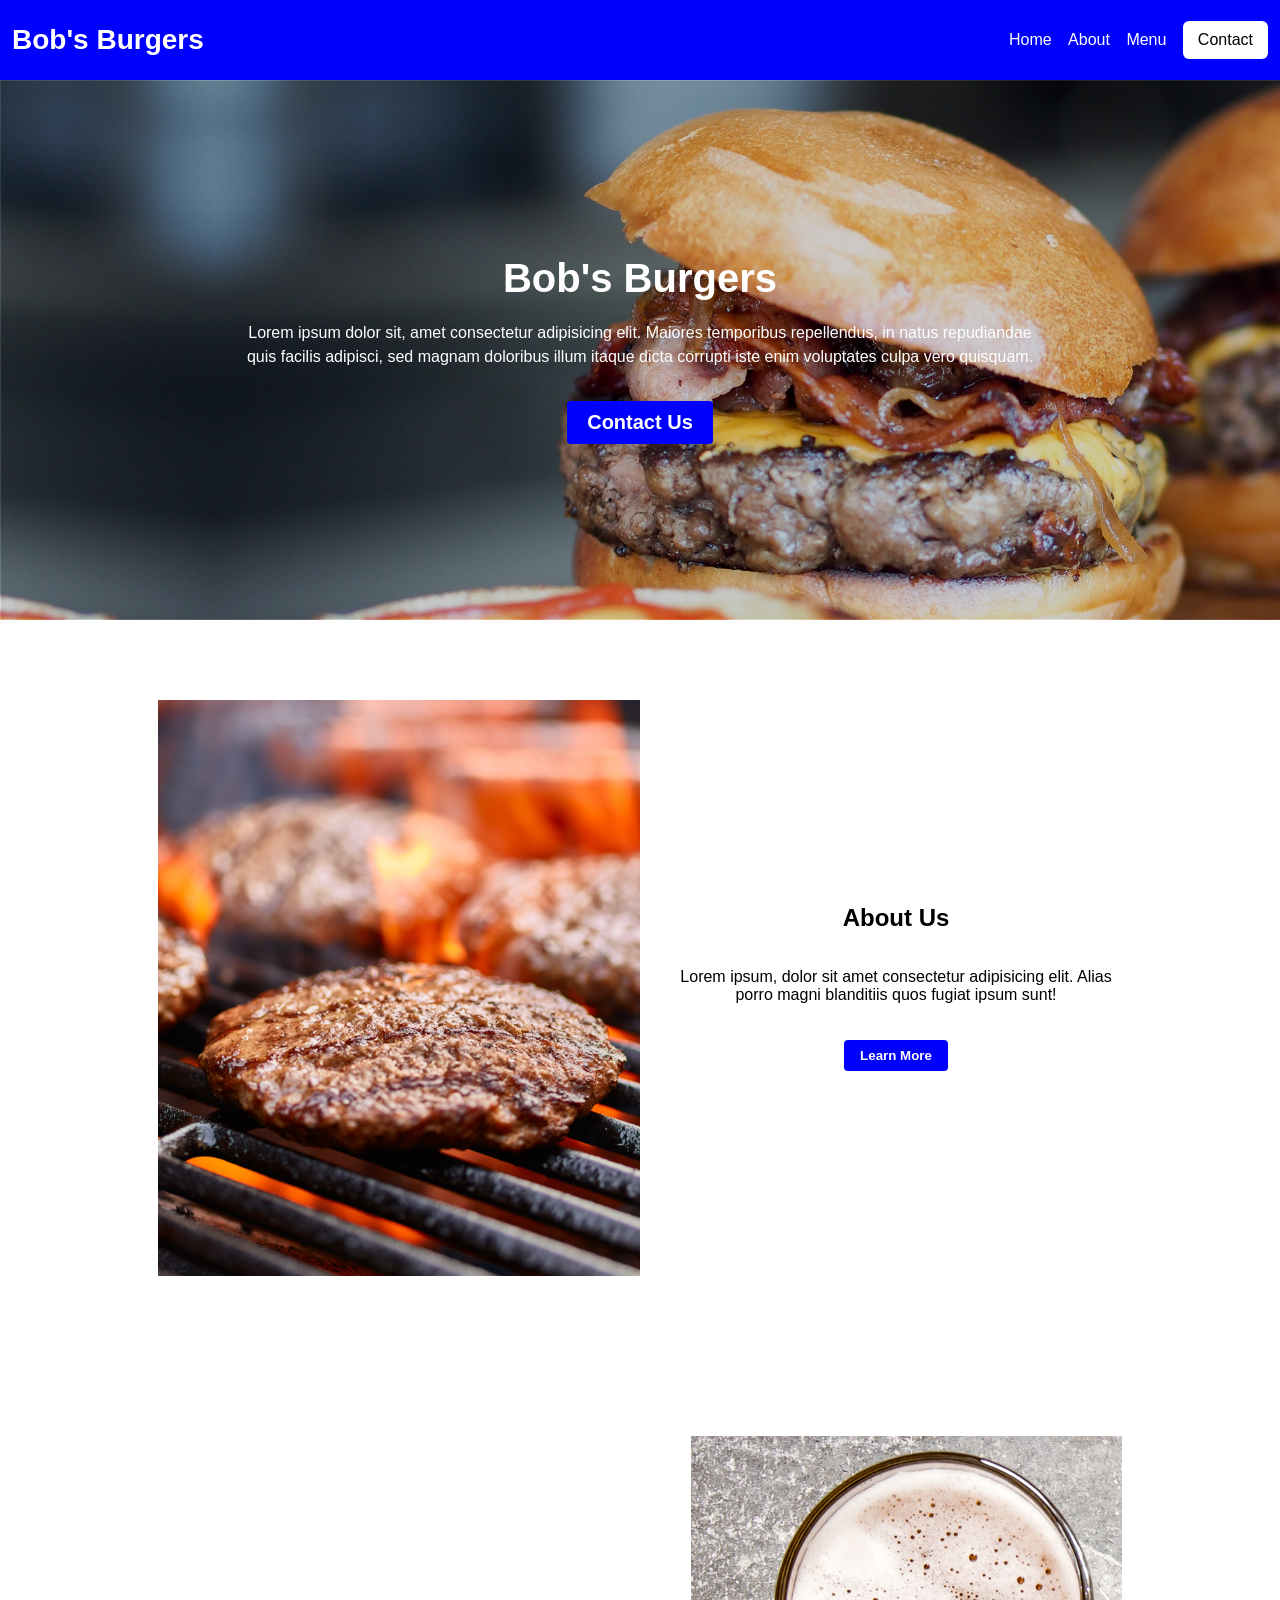
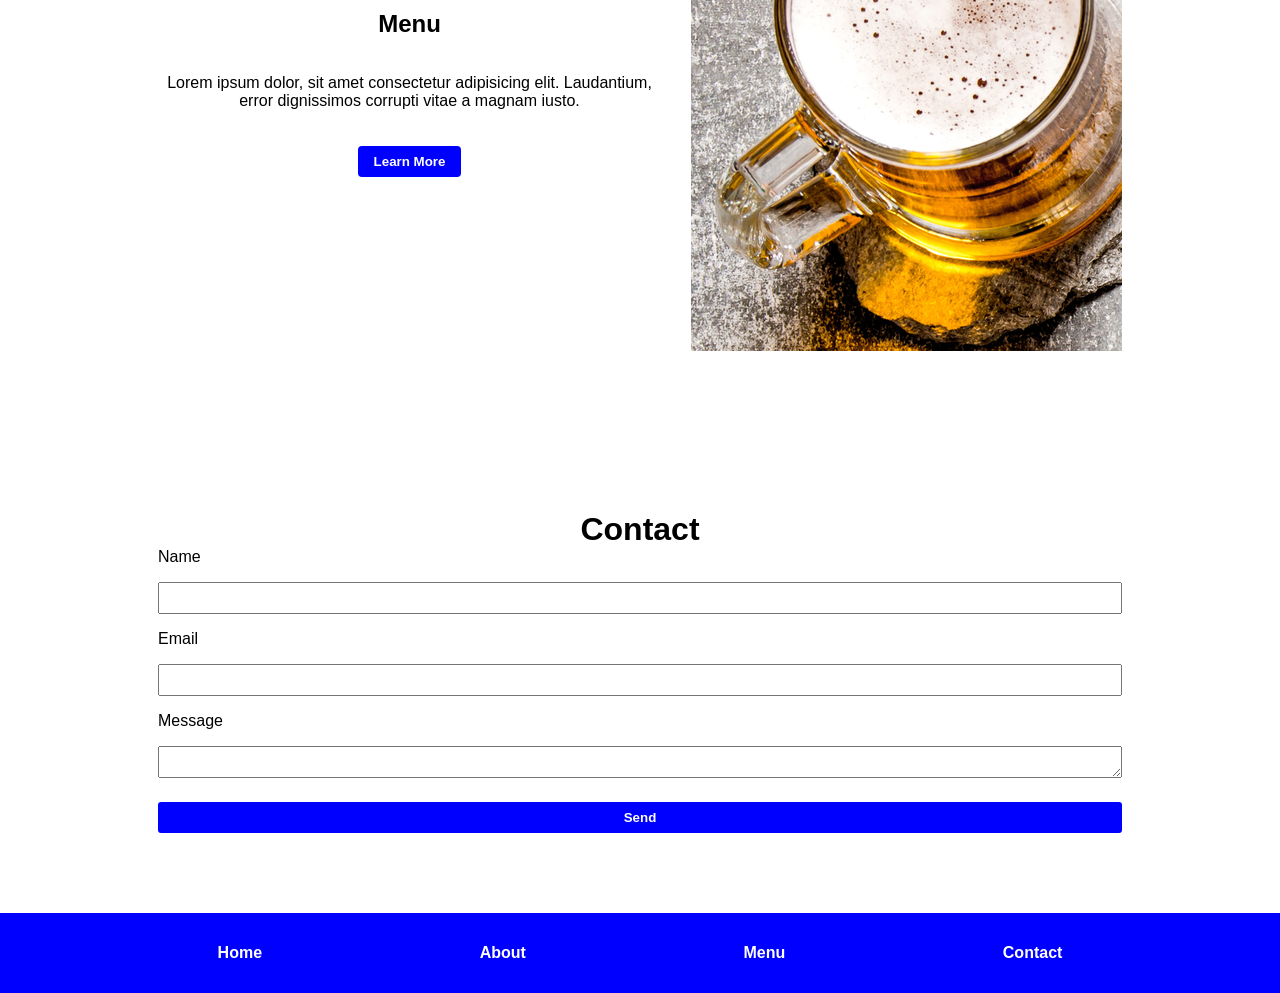
<file: index.html>
<!doctype html>
<html lang="en">
  <head>
    <meta charset="UTF-8" />
    <meta name="viewport" content="width=device-width, initial-scale=1.0" />
    <title>Bob's Burgers</title>
    <link rel="stylesheet" href="style.css">
    <link rel="shortcut icon" href="OIP.webp" type="image/x-icon">
  </head>
  <body>
    <!-- Navigation -->
    <nav>
      <span class="nav__logo"> Bob's Burgers </span>
      <div>
        <a class="nav__link" href="#home">Home</a>
        <a class="nav__link" href="#about">About</a>
        <a class="nav__link" href="#menu">Menu</a>
        <a href="#contact"
          ><button class="nav__link__button">Contact</button></a
        >
      </div>
    </nav>

    <!-- Header -->

    <header id="home">
      <h1 class="home__title">Bob's Burgers</h1>
      <p class="home__paragraph">
        Lorem ipsum dolor sit, amet consectetur adipisicing elit. Maiores
        temporibus repellendus, in natus repudiandae quis facilis adipisci, sed
        magnam doloribus illum itaque dicta corrupti iste enim voluptates culpa
        vero quisquam.
      </p>
      <button class="home__button">Contact Us</button>
    </header>

    <!-- About -->

    <main>
      <section id="about">
        <img src="assests/about-image.png" alt="" class="about__image" />
        <div class="about__text">
          <h2 class="about__text__title">About Us</h2>
          <p class="about__text__paragraph">
            Lorem ipsum, dolor sit amet consectetur adipisicing elit. Alias
            porro magni blanditiis quos fugiat ipsum sunt!
          </p>
          <button class="about__text__button">Learn More</button>
        </div>
      </section>

      <!-- Menu -->
      <section id="menu">
        <div class="menu__text">
          <h2 class="menu__text__title">Menu</h2>
          <p class="menu__text__paragraph">
            Lorem ipsum dolor, sit amet consectetur adipisicing elit.
            Laudantium, error dignissimos corrupti vitae a magnam iusto.
          </p>
          <button class="menu__text__button">Learn More</button>
        </div>
        <img src="assests/menu-image.png" alt="" class="menu__image">
      </section>



      <!-- Contact -->
       <section id="contact">
        <h2 class="contact__title">Contact</h2>
        <form class="contact__form">
            <label>Name</label>
            <input type="text" class="contact__form__input">
            <label>Email</label>
            <input type="text" class="contact__form__input">
            <label>Message</label>
            <textarea class="contact__form__textarea"></textarea>
            <button class="contact__form__button">Send</button>
            
        </form>
       </section>
    </main>
  </body>



  <!-- footer -->
   <footer>
    <a class="footer__link" href="#home">Home</a>
    <a class="footer__link" href="#about">About</a>
    <a class="footer__link" href="#menu">Menu</a>
    <a class="footer__link" href="#contact">Contact</a>
   </footer>
</html>
</file>
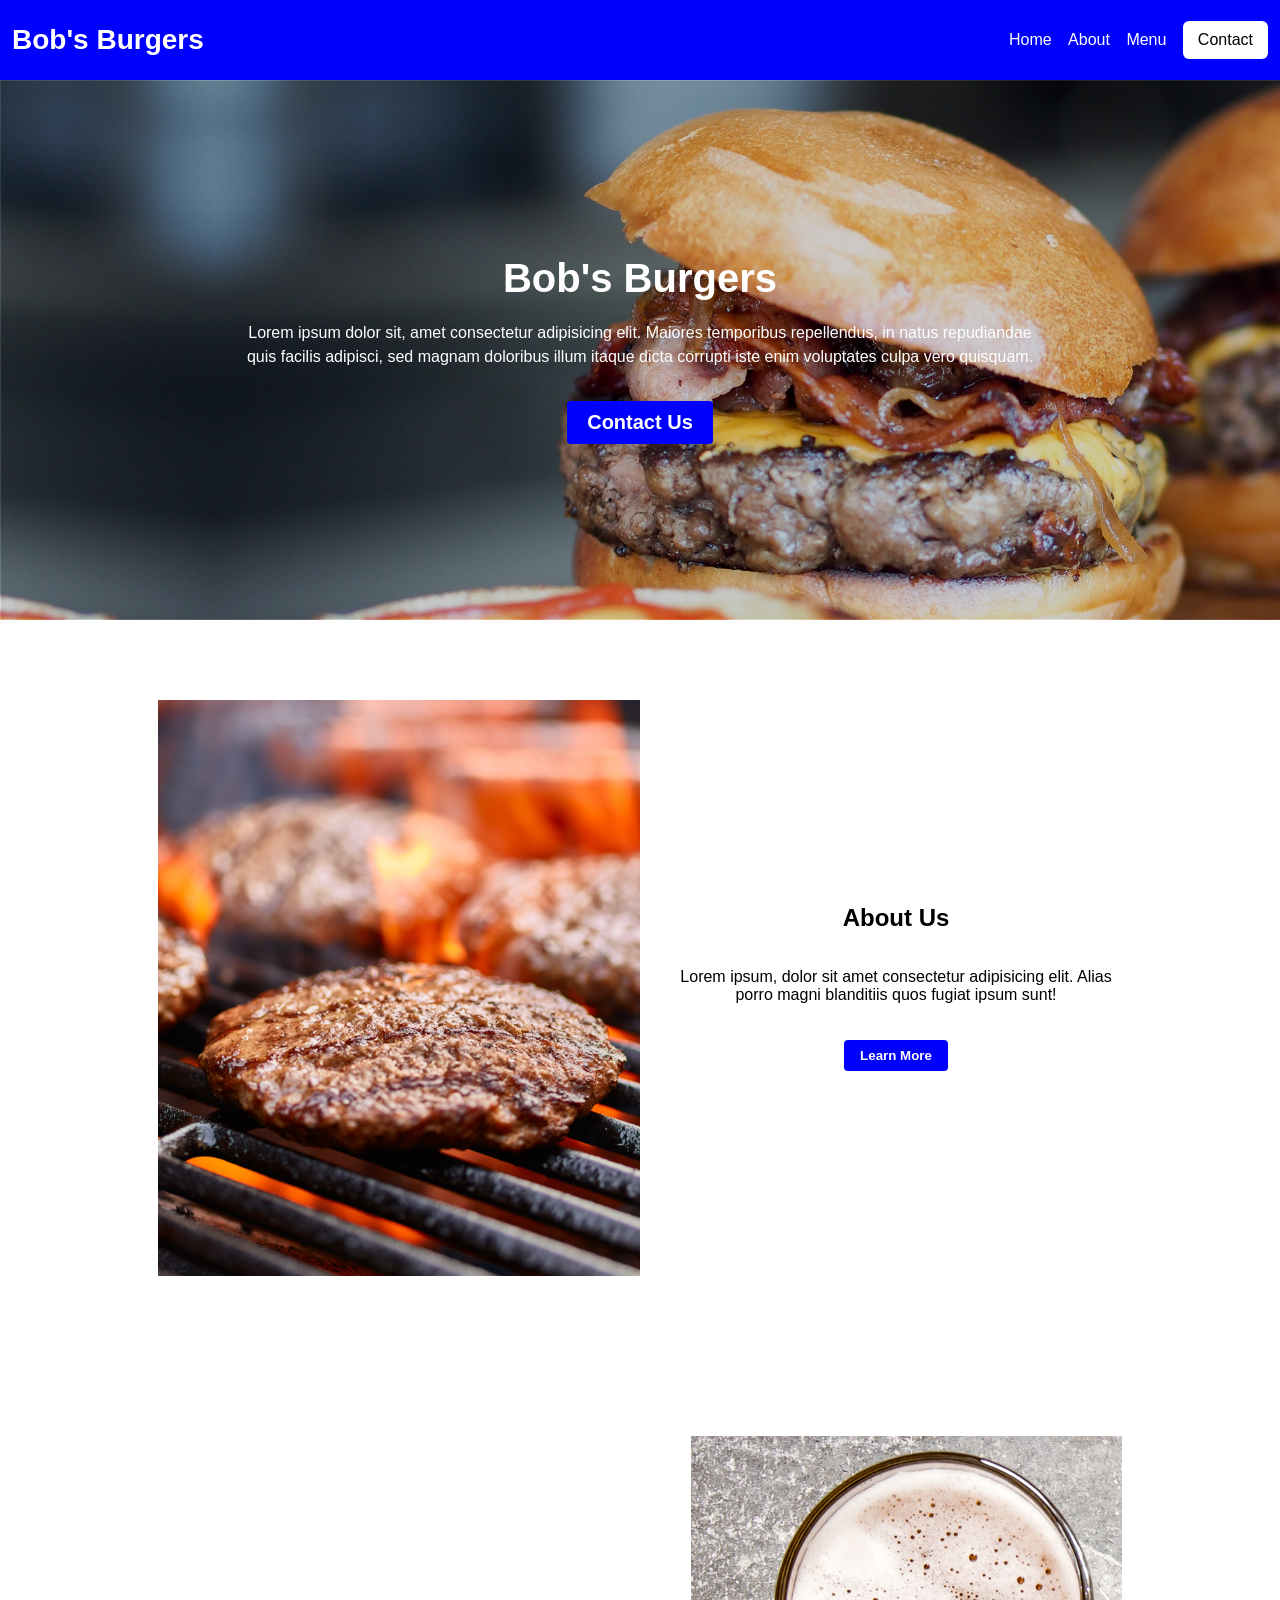
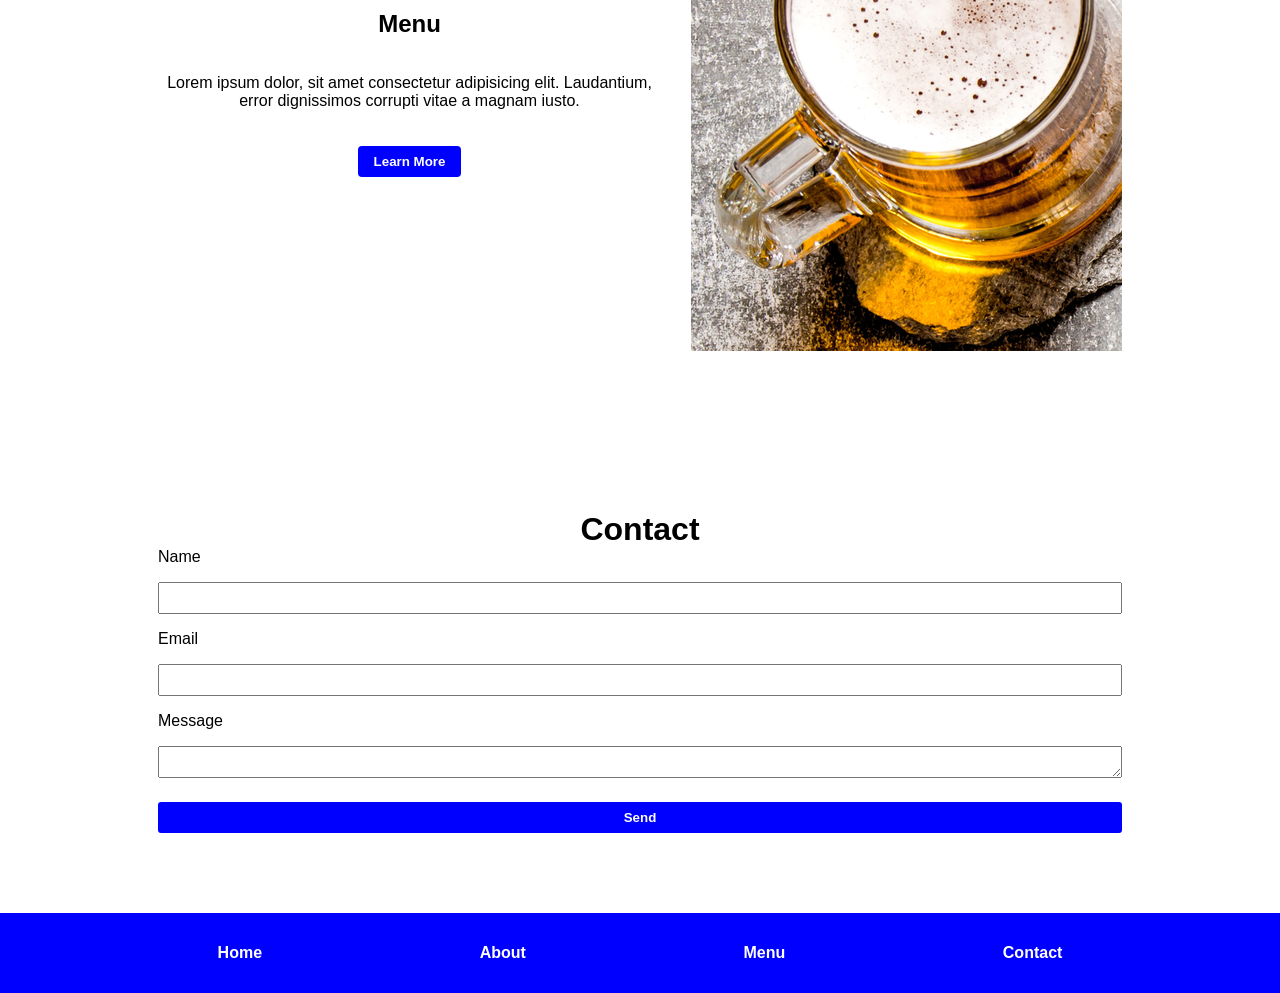
<file: restaurant 2.0/index.html>
<!doctype html>
<html lang="en">
  <head>
    <meta charset="UTF-8" />
    <meta name="viewport" content="width=device-width, initial-scale=1.0" />
    <title>Bob's Burgers</title>
    <link rel="stylesheet" href="style.css" />
    <link rel="shortcut icon" href="OIP.webp" type="image/x-icon" />
  </head>
  <body>
    <!-- Navigation -->
    <nav>
      <span class="nav__logo"> Bob's Burgers </span>
      <div>
        <a class="nav__link" href="#home">Home</a>
        <a class="nav__link" href="#about">About</a>
        <a class="nav__link" href="#menu">Menu</a>
        <a href="#contact"
          ><button class="nav__link__button">Contact</button></a
        >
      </div>
    </nav>

    <!-- Header -->

    <header id="home">
      <h1 class="home__title">Bob's Burgers</h1>
      <p class="home__paragraph">
        Lorem ipsum dolor sit, amet consectetur adipisicing elit. Maiores
        temporibus repellendus, in natus repudiandae quis facilis adipisci, sed
        magnam doloribus illum itaque dicta corrupti iste enim voluptates culpa
        vero quisquam.
      </p>
      <button class="home__button">Contact Us</button>
    </header>

    <!-- About -->

    <main>
      <section id="about">
        <img src="assests/about-image.png" alt="" class="about__image" />
        <div class="about__text">
          <h2 class="about__text__title">About Us</h2>
          <p class="about__text__paragraph">
            Lorem ipsum, dolor sit amet consectetur adipisicing elit. Alias
            porro magni blanditiis quos fugiat ipsum sunt!
          </p>
          <button class="about__text__button">Learn More</button>
        </div>
      </section>

      <!-- Menu -->
      <section id="menu">
        <div class="menu__text">
          <h2 class="menu__text__title">Menu</h2>
          <p class="menu__text__paragraph">
            Lorem ipsum dolor, sit amet consectetur adipisicing elit.
            Laudantium, error dignissimos corrupti vitae a magnam iusto.
          </p>
          <button class="menu__text__button">Learn More</button>
        </div>
        <img src="assests/menu-image.png" alt="" class="menu__image" />
      </section>

      <!-- Contact -->
      <section id="contact">
        <h2 class="contact__title">Contact</h2>
        <form class="contact__form">
          <label>Name</label>
          <input type="text" class="contact__form__input" />
          <label>Email</label>
          <input type="text" class="contact__form__input" />
          <label>Message</label>
          <textarea class="contact__form__textarea"></textarea>
          <button class="contact__form__button">Send</button>
        </form>
      </section>
    </main>
  </body>

  <!-- footer -->
  <footer>
    <a class="footer__link" href="#home">Home</a>
    <a class="footer__link" href="#about">About</a>
    <a class="footer__link" href="#menu">Menu</a>
    <a class="footer__link" href="#contact">Contact</a>
  </footer>
</html>
</file>
<file: style.css>
@import url("https://fonts.googleapis.com/css2?family=Playwrite+IE:wght@100..400&display=swap");

* {
  padding: 0;
  margin: 0;
  box-sizing: border-box;
  font-family: sans-serif;
}

/* Global Styles */

html {
  scroll-behavior: smooth;
}

a {
  text-decoration: none;
}

section {
  max-width: 1024px;
  padding: 80px 0;
  margin: 0 auto;
}

/* Nav */

nav {
  width: 100%;
  background-color: blue;
  height: 80px;
  display: flex;
  justify-content: space-between;
  padding: 0 12px;
  align-items: center;
}

.nav__logo {
  font-size: 28px;
  font-weight: 600;
  color: white;
}

.nav__link {
  color: white;
  margin-left: 12px;
  font-size: 16px;
  font-weight: 400;
}

.nav__link__button {
  margin-left: 12px;
  padding: 10px 15px;
  font-size: 16px;
  font-weight: 400;
  background-color: white;
  border: none;
  border-radius: 6px;
}

#home {
  display: flex;
  flex-direction: column;
  justify-content: center;
  align-items: center;
  text-align: center;
  gap: 20px;
  padding: 80px 0;
  background-image: url(assests/header-image.jpg);
  height: 60vh;
  background-size: cover;
}

.home__title {
  font-size: 40px;
  color: white;
}

.home__paragraph {
  max-width: 800px;
  font-size: 16px;
  line-height: 1.5;
  color: white;
}

.home__button {
  padding: 10px 20px;
  font-size: 20px;
  background-color: blue;
  color: white;
  font-weight: 600;
  border: none;
  border-radius: 4px;
  margin-top: 12px;
}

/* About */

#about {
  display: flex;
  gap: 30px;
  padding: 80px 30px;
}

.about__image{
    width: 50%;
}

.about__text {
  display: flex;
  flex-direction: column;
  justify-content: center;
  align-items: center;
  text-align: center;
  gap: 36px;
}

.about__text__button {
  padding: 8px 16px;
  border: none;
  border-radius: 4px;
  background-color: blue;
  color: white;
  font-weight: 600;
}

/* Menu */

#menu {
  display: flex;
  padding: 80px 30px;
  gap: 30px;
}

.menu__image{
    width: 50%;
}

.menu__text {
  display: flex;
  flex-direction: column;
  justify-content: center;
  align-items: center;
  text-align: center;
  gap: 36px;
}

.menu__text__button {
  padding: 8px 16px;
  background-color: blue;
  color: white;
  font-weight: 600;
  border: none;
  border-radius: 4px;
}

/* Contact */

#contact {
  display: flex;
  flex-direction: column;
  align-items: center;
  padding: 80px 30px;
}

.contact__title {
  font-size: 32px;
}

.contact__form {
  display: flex;
  flex-direction: column;
  width: 100%;
  gap: 16px;
}

.contact__form__input {
  height: 32px;
  padding: 0 8px;
}

.contact__form__textarea {
  resize: vertical;
}

.contact__form__button {
  margin-top: 8px;
  padding: 8px 0;
  background-color: blue;
  color: white;
  font-weight: 700;
  border: none;
  border-radius: 3px;
}

/* footer */

footer {
  width: 100%;
  height: 80px;
  background-color: blue;
  display: flex;
  justify-content: space-evenly;
  align-items: center;
  font-weight: 600;
}

.footer__link {
  color: white;
}

/* Media Queriez */

@media (max-width: 1070px) {
  .home__paragraph {
    max-width: 360px;
  }

  /* about */

  #about {
    display: flex;
    flex-direction: column;
    align-items: center;
  }

  .about__text__paragraph {
    max-width: 400px;
  }

  /* menu */

  #menu {
    display: flex;
    flex-direction: column-reverse;
    align-items: center;
  }

  .menu__text__paragraph {
    max-width: 400px;
  }

  .menu__image {
    width: 36%;
  }




  /* contact */

  #contact {
    max-width: 656px;
  }
}


@media (max-width: 501px){
    .nav__link:not(:last-child){
        display: none;
    }
}
</file>
<file: restaurant 2.0/style.css>
@import url("https://fonts.googleapis.com/css2?family=Playwrite+IE:wght@100..400&display=swap");

* {
  padding: 0;
  margin: 0;
  box-sizing: border-box;
  font-family: sans-serif;
}

/* Global Styles */

html {
  scroll-behavior: smooth;
}

a {
  text-decoration: none;
}

section {
  max-width: 1024px;
  padding: 80px 0;
  margin: 0 auto;
}

/* Nav */

nav {
  width: 100%;
  background-color: blue;
  height: 80px;
  display: flex;
  justify-content: space-between;
  padding: 0 12px;
  align-items: center;
}

.nav__logo {
  font-size: 28px;
  font-weight: 600;
  color: white;
}

.nav__link {
  color: white;
  margin-left: 12px;
  font-size: 16px;
  font-weight: 400;
}

.nav__link__button {
  margin-left: 12px;
  padding: 10px 15px;
  font-size: 16px;
  font-weight: 400;
  background-color: white;
  border: none;
  border-radius: 6px;
}

#home {
  display: flex;
  flex-direction: column;
  justify-content: center;
  align-items: center;
  text-align: center;
  gap: 20px;
  padding: 80px 0;
  background-image: url(assests/header-image.jpg);
  height: 60vh;
  background-size: cover;
}

.home__title {
  font-size: 40px;
  color: white;
}

.home__paragraph {
  max-width: 800px;
  font-size: 16px;
  line-height: 1.5;
  color: white;
}

.home__button {
  padding: 10px 20px;
  font-size: 20px;
  background-color: blue;
  color: white;
  font-weight: 600;
  border: none;
  border-radius: 4px;
  margin-top: 12px;
}

/* About */

#about {
  display: flex;
  gap: 30px;
  padding: 80px 30px;
}

.about__image {
  width: 50%;
}

.about__text {
  display: flex;
  flex-direction: column;
  justify-content: center;
  align-items: center;
  text-align: center;
  gap: 36px;
}

.about__text__button {
  padding: 8px 16px;
  border: none;
  border-radius: 4px;
  background-color: blue;
  color: white;
  font-weight: 600;
}

/* Menu */

#menu {
  display: flex;
  padding: 80px 30px;
  gap: 30px;
}

.menu__image {
  width: 50%;
}

.menu__text {
  display: flex;
  flex-direction: column;
  justify-content: center;
  align-items: center;
  text-align: center;
  gap: 36px;
}

.menu__text__button {
  padding: 8px 16px;
  background-color: blue;
  color: white;
  font-weight: 600;
  border: none;
  border-radius: 4px;
}

/* Contact */

#contact {
  display: flex;
  flex-direction: column;
  align-items: center;
  padding: 80px 30px;
}

.contact__title {
  font-size: 32px;
}

.contact__form {
  display: flex;
  flex-direction: column;
  width: 100%;
  gap: 16px;
}

.contact__form__input {
  height: 32px;
  padding: 0 8px;
}

.contact__form__textarea {
  resize: vertical;
}

.contact__form__button {
  margin-top: 8px;
  padding: 8px 0;
  background-color: blue;
  color: white;
  font-weight: 700;
  border: none;
  border-radius: 3px;
}

/* footer */

footer {
  width: 100%;
  height: 80px;
  background-color: blue;
  display: flex;
  justify-content: space-evenly;
  align-items: center;
  font-weight: 600;
}

.footer__link {
  color: white;
}

/* Media Queriez */

@media (max-width: 1070px) {
  .home__paragraph {
    max-width: 360px;
  }

  /* about */

  #about {
    display: flex;
    flex-direction: column;
    align-items: center;
  }

  .about__image {
    width: 100%;
    max-width: 600px;
  }

  .about__text__paragraph {
    max-width: 400px;
  }

  /* menu */

  #menu {
    display: flex;
    flex-direction: column-reverse;
    align-items: center;
  }

  .menu__text__paragraph {
    max-width: 400px;
  }

  .menu__image {
    width: 100%;
    max-width: 600px;
  }

  /* contact */

  #contact {
    max-width: 656px;
  }
}

@media (max-width: 501px) {
  .nav__link:not(:last-child) {
    display: none;
  }
}
</file>
